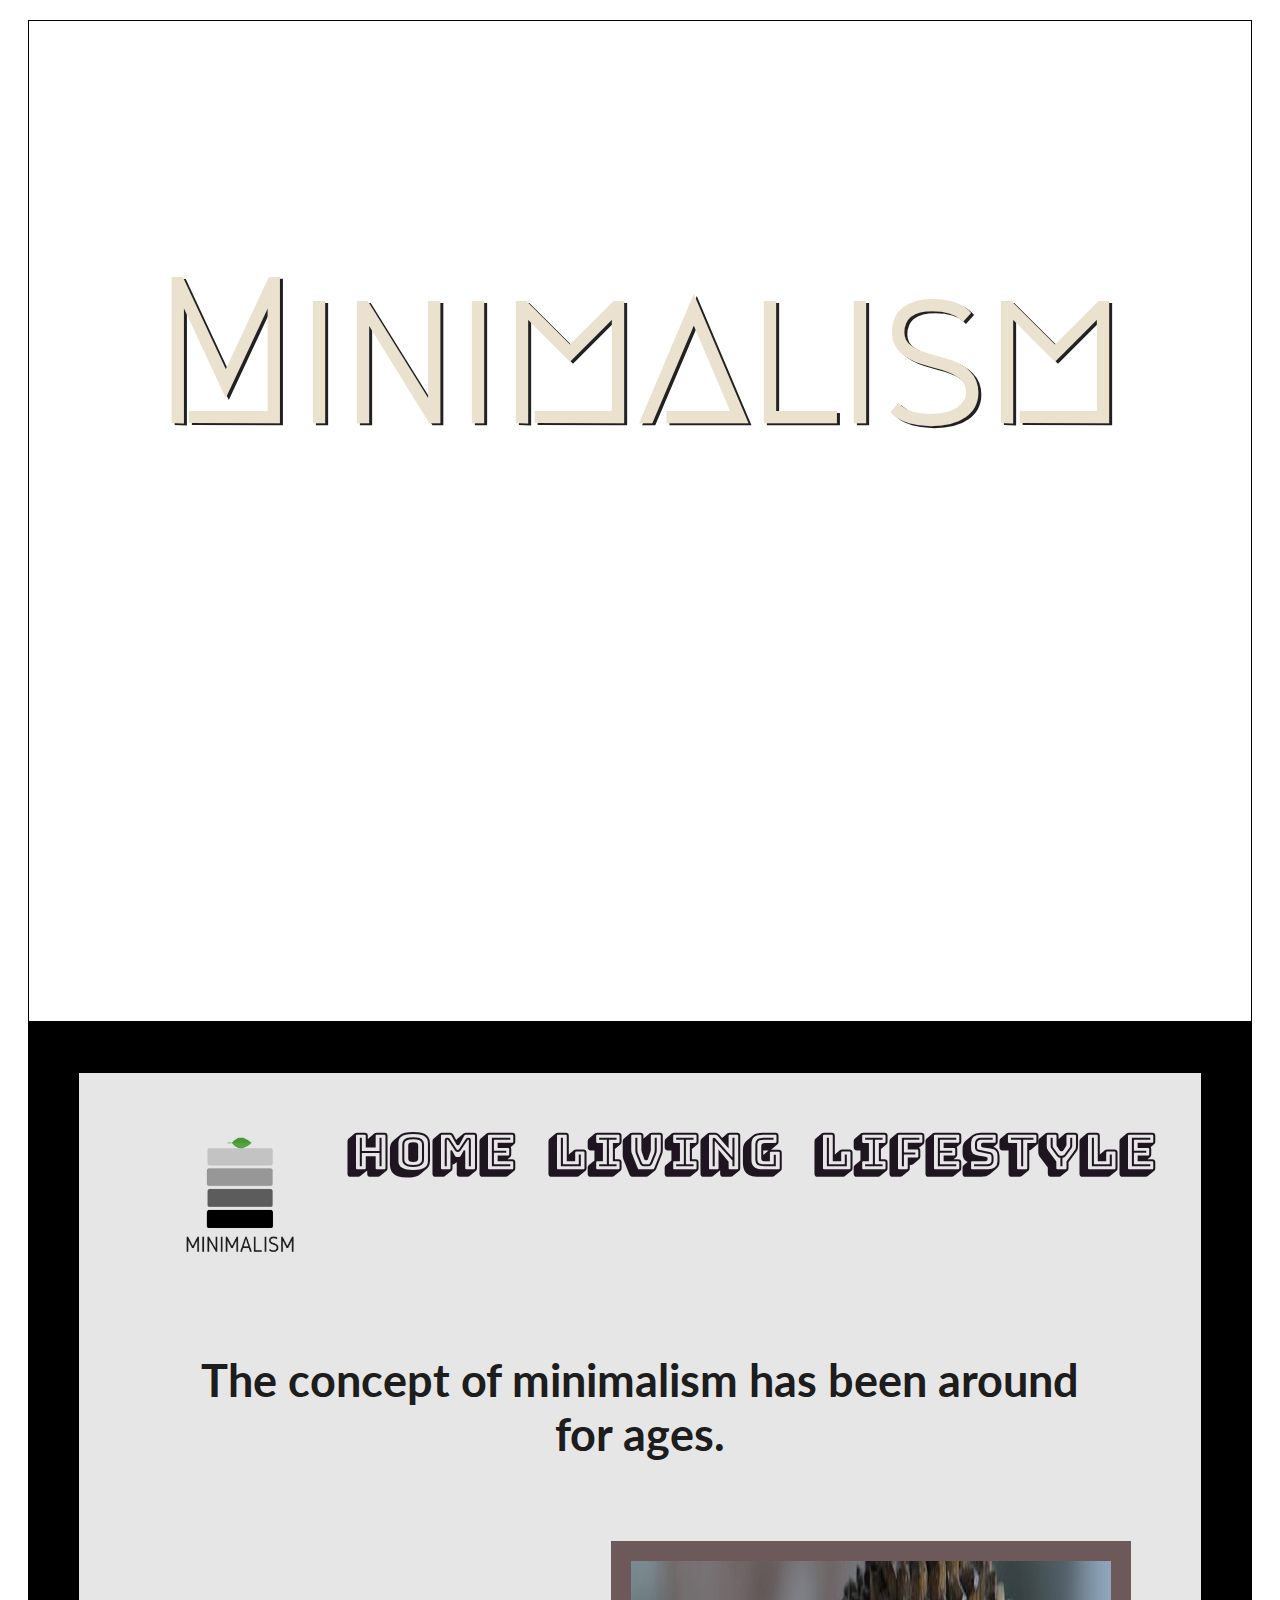
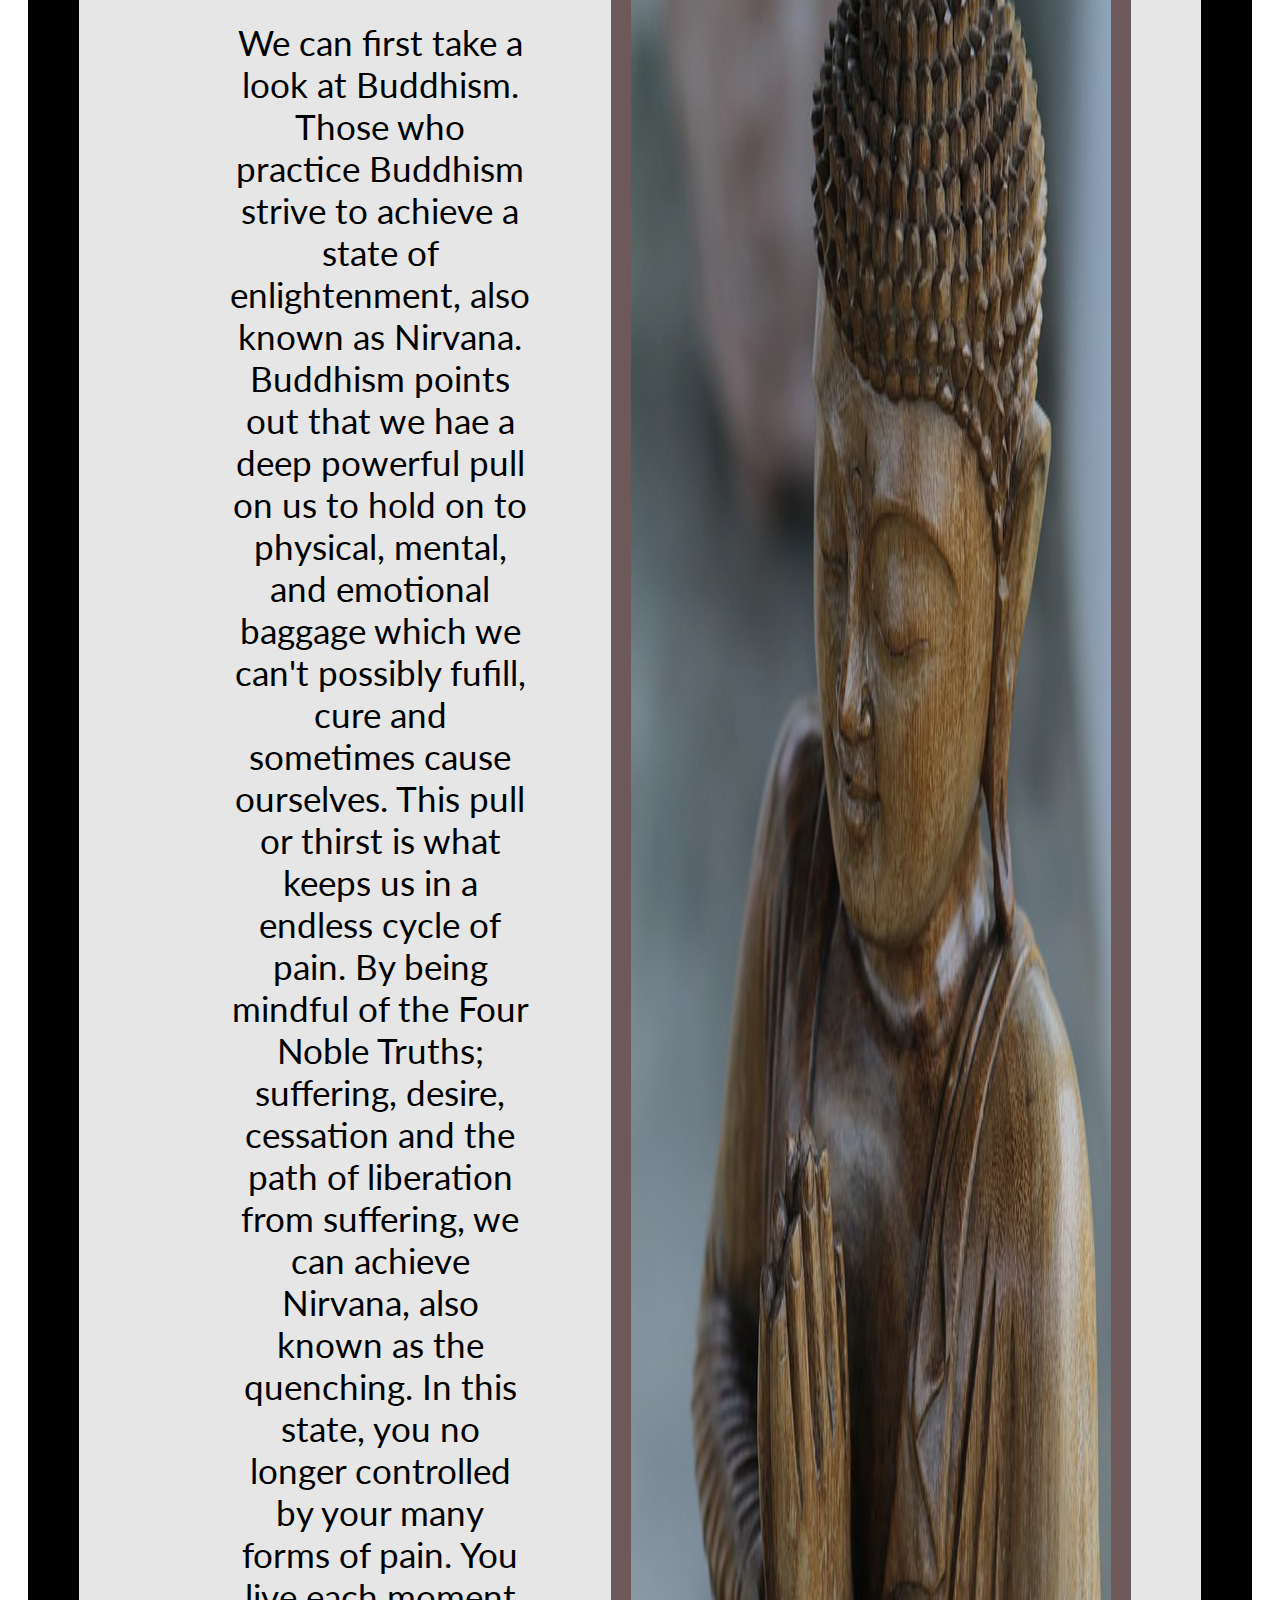
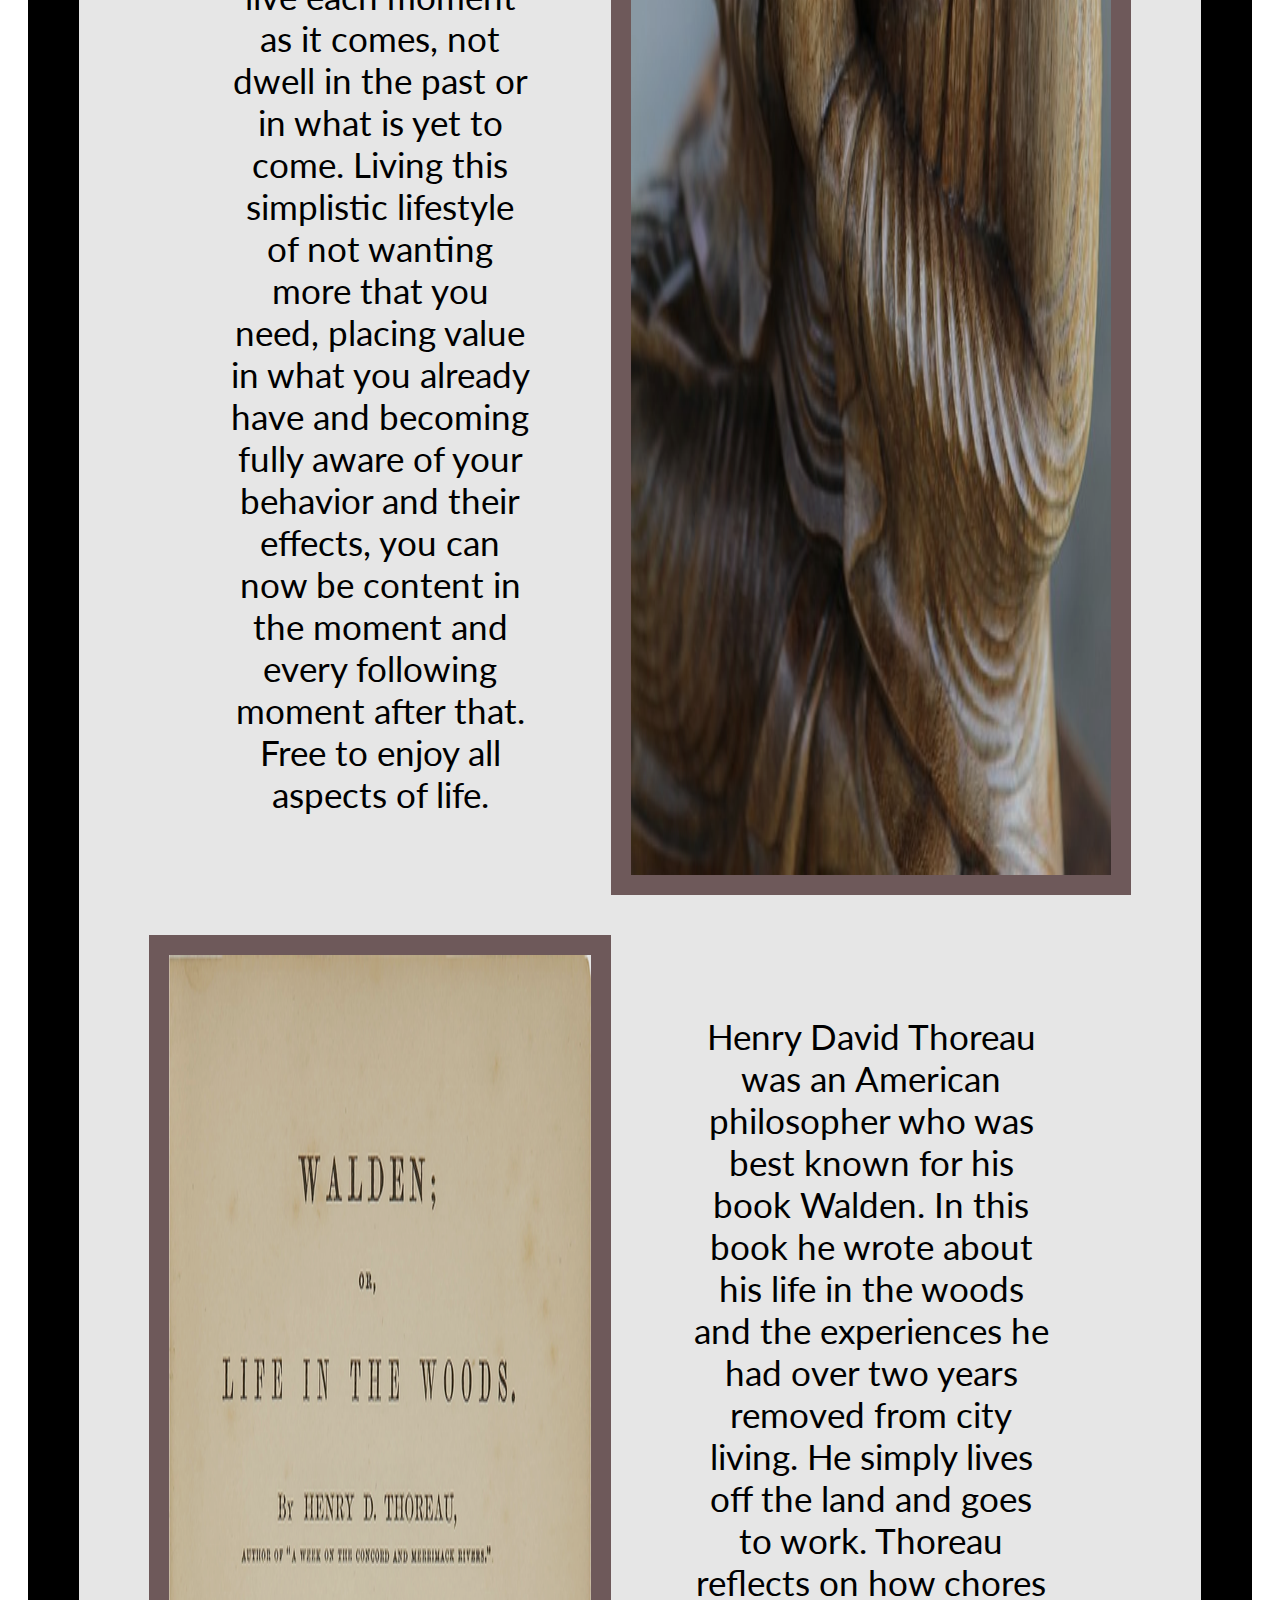
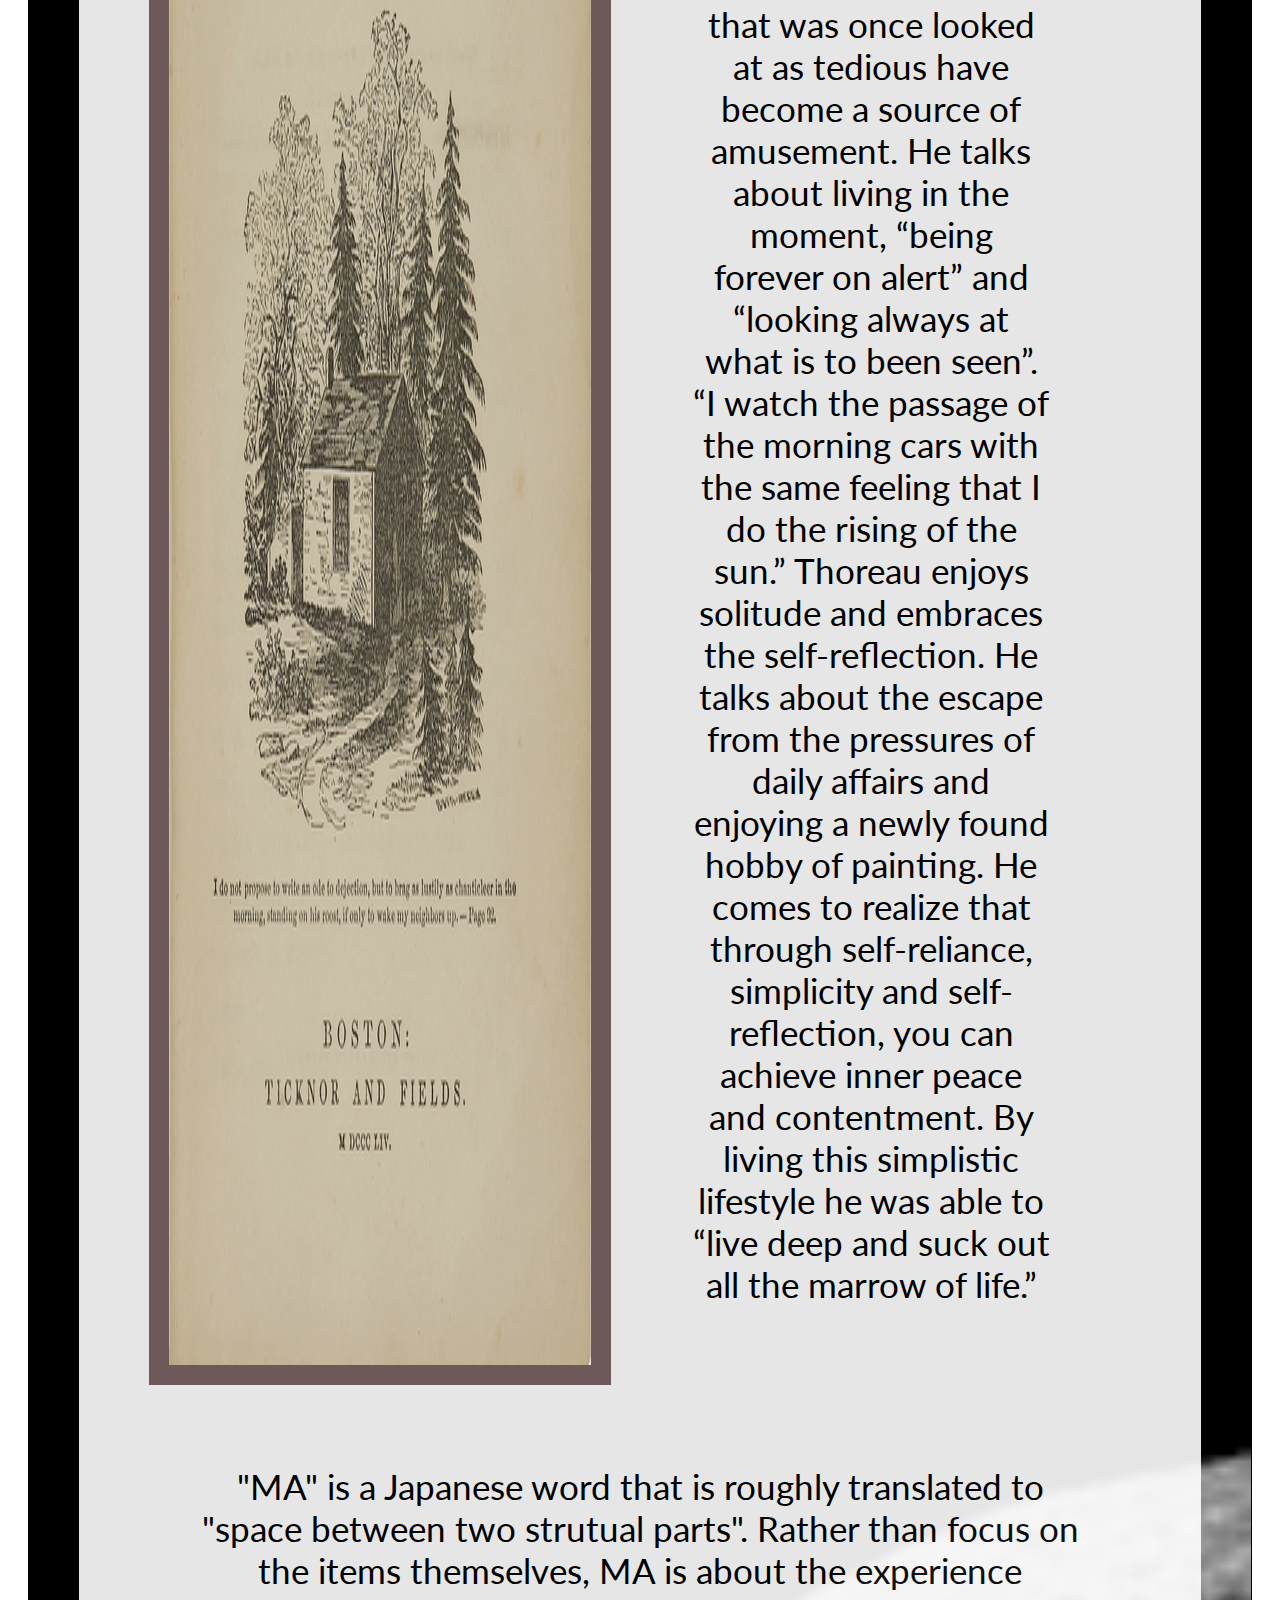
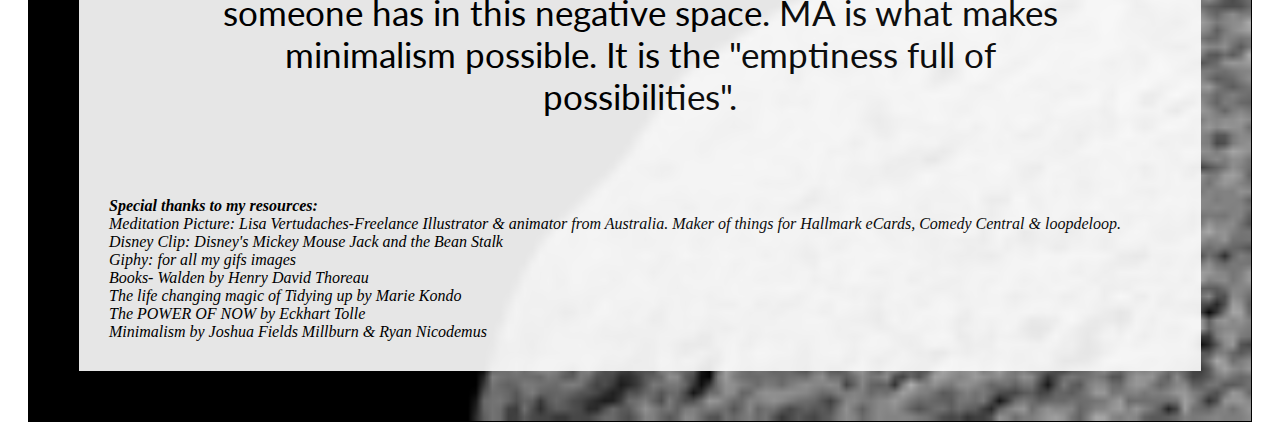
<file: index.html>
<!DOCTYPE html>

<html>
     
  <head>

    <meta charset="utf-8">
    <meta name="viewport" content="width=device-width, initial scale=1">
    <title class="title"> Minimalism </title>
     <link rel="stylesheet" type="text/css" href="mystyle.css">
  
  </head>
  

  <body>
    
    
     <div class="banner1"> <h1>  Minimalism </h1> </div>
   
      <div class="bg">
       <div class="bgbox">
        
  
        
        <ul>
          <li><div class="logo"><img src="images/logo.jpg"></div></li>
          <li> <a href="./index.html"> Home</a></li>

          <li><a href="./living.html"> Living </a></li>

          <li><a href="./lifestyle.html"> Lifestyle </a></li>

        </ul>
      
  
      
     
       
    
    
      <h2>The concept of minimalism has been around for ages.</h2>
    

    <div class="buddha"> 
        <img src="images/buddha.jpg" style = " opacity:1;"> 

      <p>
        We can first take a look at Buddhism. Those who practice Buddhism strive to achieve a state of enlightenment, also known as Nirvana. Buddhism points out that we hae a deep powerful pull on us to hold on to physical, mental, and emotional baggage which we can't possibly fufill, cure and sometimes cause ourselves. This pull or thirst is what keeps us in a endless cycle of pain. 
        
          By being mindful of the Four Noble Truths; suffering, desire, cessation and the path of liberation from suffering, we
        can achieve Nirvana, also known as the quenching. In this state, you no longer controlled by your many forms of pain. You live each moment as it comes, not dwell in the past or in what is yet to come. Living this simplistic lifestyle of not wanting
        more that you need, placing value in what you already have and becoming fully aware of your behavior and their effects, you can now be content in the moment and every following moment after that. Free to enjoy all aspects of life.
        </p>
    </div>

      <div class="walden">
        <img src="images/waldenbook2.jpg" style = "opacity:1;"> 
      
    
      <p>Henry David Thoreau was an American philosopher who was best known for his book Walden. In this book he wrote about his life in the woods and the experiences he had over two years removed from city living. He simply lives off the land and goes to
        work. Thoreau reflects on how chores that was once looked at as tedious have become a source of amusement. He talks about living in the moment, “being forever on alert” and “looking always at what is to been seen”. “I watch the passage of the
        morning cars with the same feeling that I do the rising of the sun.”
        
      Thoreau enjoys solitude and embraces the self-reflection. He talks about the escape from the pressures of daily affairs and enjoying a newly found hobby of painting. He comes to realize that through self-reliance, simplicity and self-reflection,
        you can achieve inner peace and contentment. By living this simplistic lifestyle he was able to “live deep and suck out all the marrow of life.”
        </p>
        
    </div>
     
    <div class="ma">
      <p>"MA" is a Japanese word that is roughly translated to
      "space between two strutual parts". Rather than focus on
      the items themselves, MA is about the experience someone
      has in this negative space. MA is what makes minimalism
      possible. It is the "emptiness full of possibilities".
      </p>
    </div>

   
  

  </body>
  
  
    
    <footer>
       <em> <strong>Special thanks to my resources:</strong>
         <br>
        Meditation Picture: Lisa Vertudaches-Freelance Illustrator & animator from Australia. 
        Maker of things for Hallmark eCards, Comedy Central & loopdeloop.
        <br>
        Disney Clip: Disney's Mickey Mouse Jack and the Bean Stalk
        <br>
        Giphy: for all my gifs images
        <br>
        Books- Walden by Henry David Thoreau
        <br>
              The life changing magic of Tidying up by Marie Kondo
              <br>
              The POWER OF NOW by Eckhart Tolle
              <br>
              Minimalism by Joshua Fields Millburn & Ryan Nicodemus
       
       
        </em>
        
    </footer>
</div>

</html>
</file>
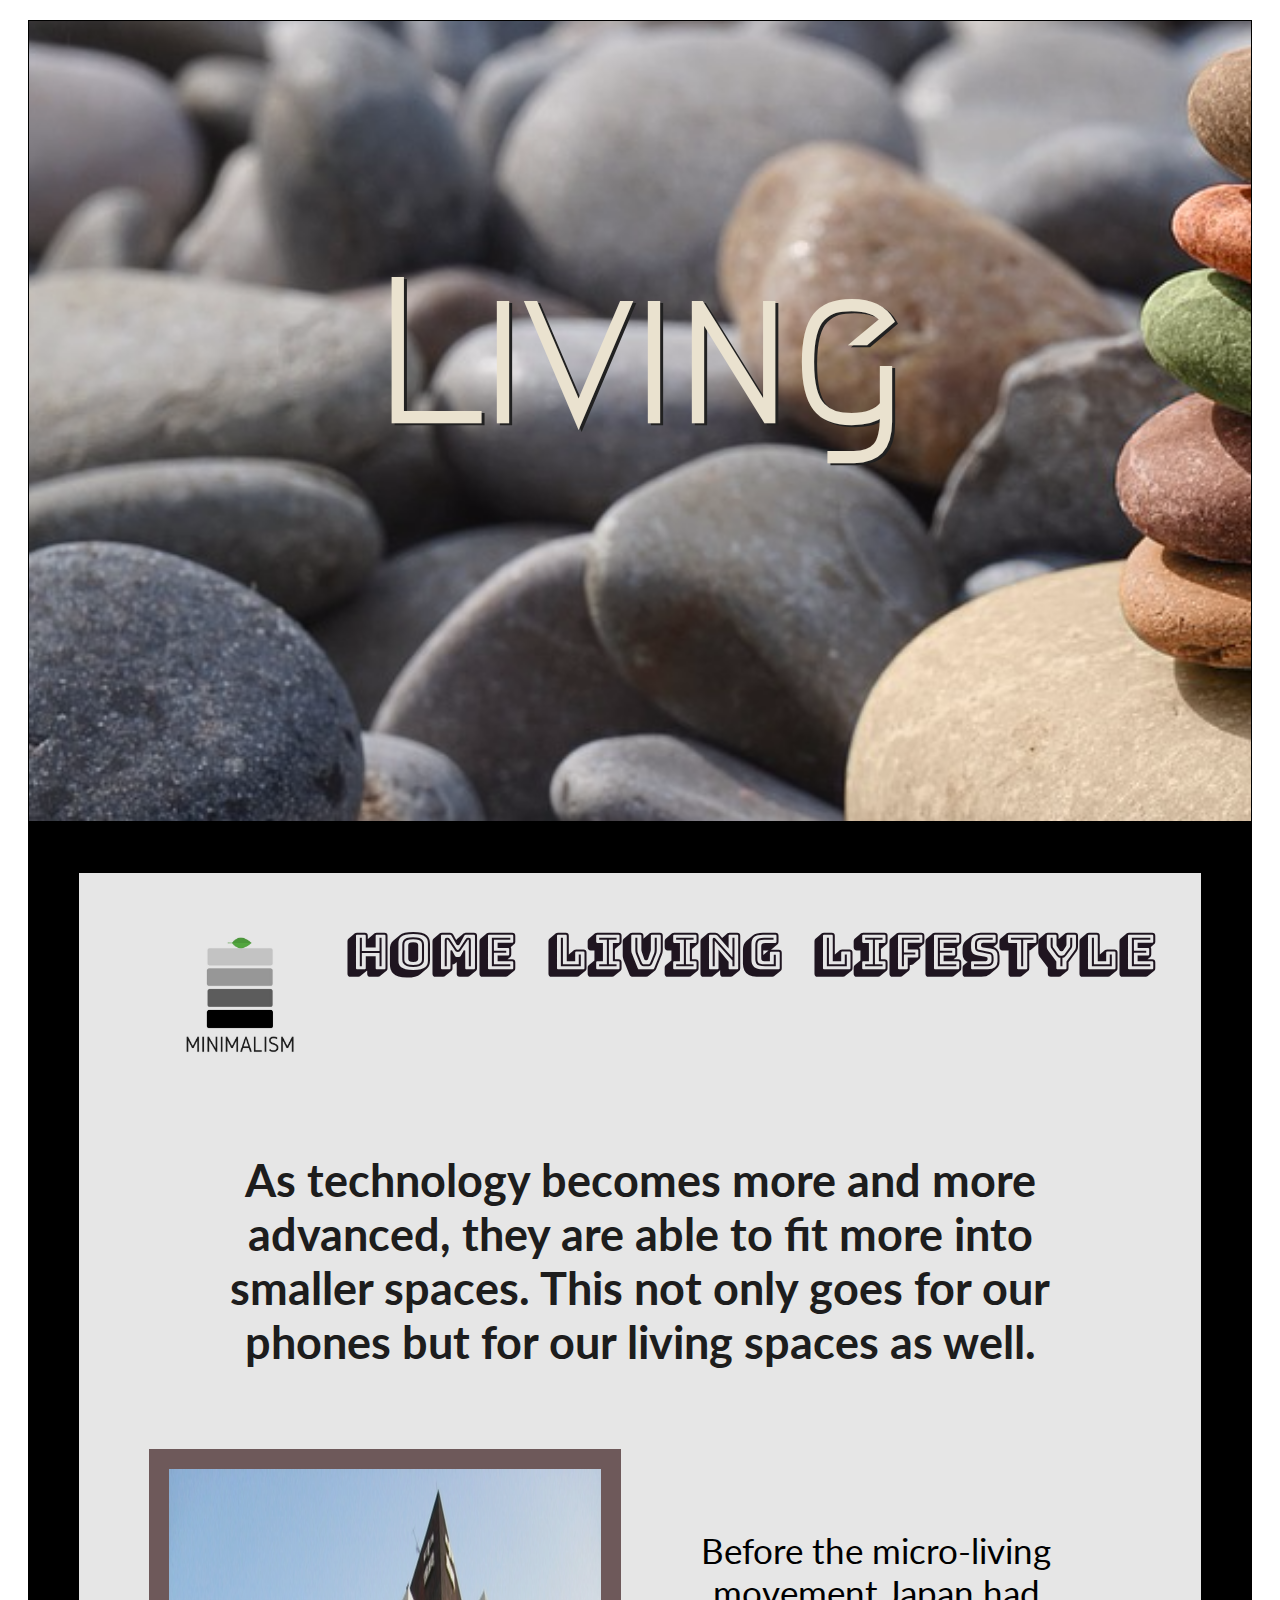
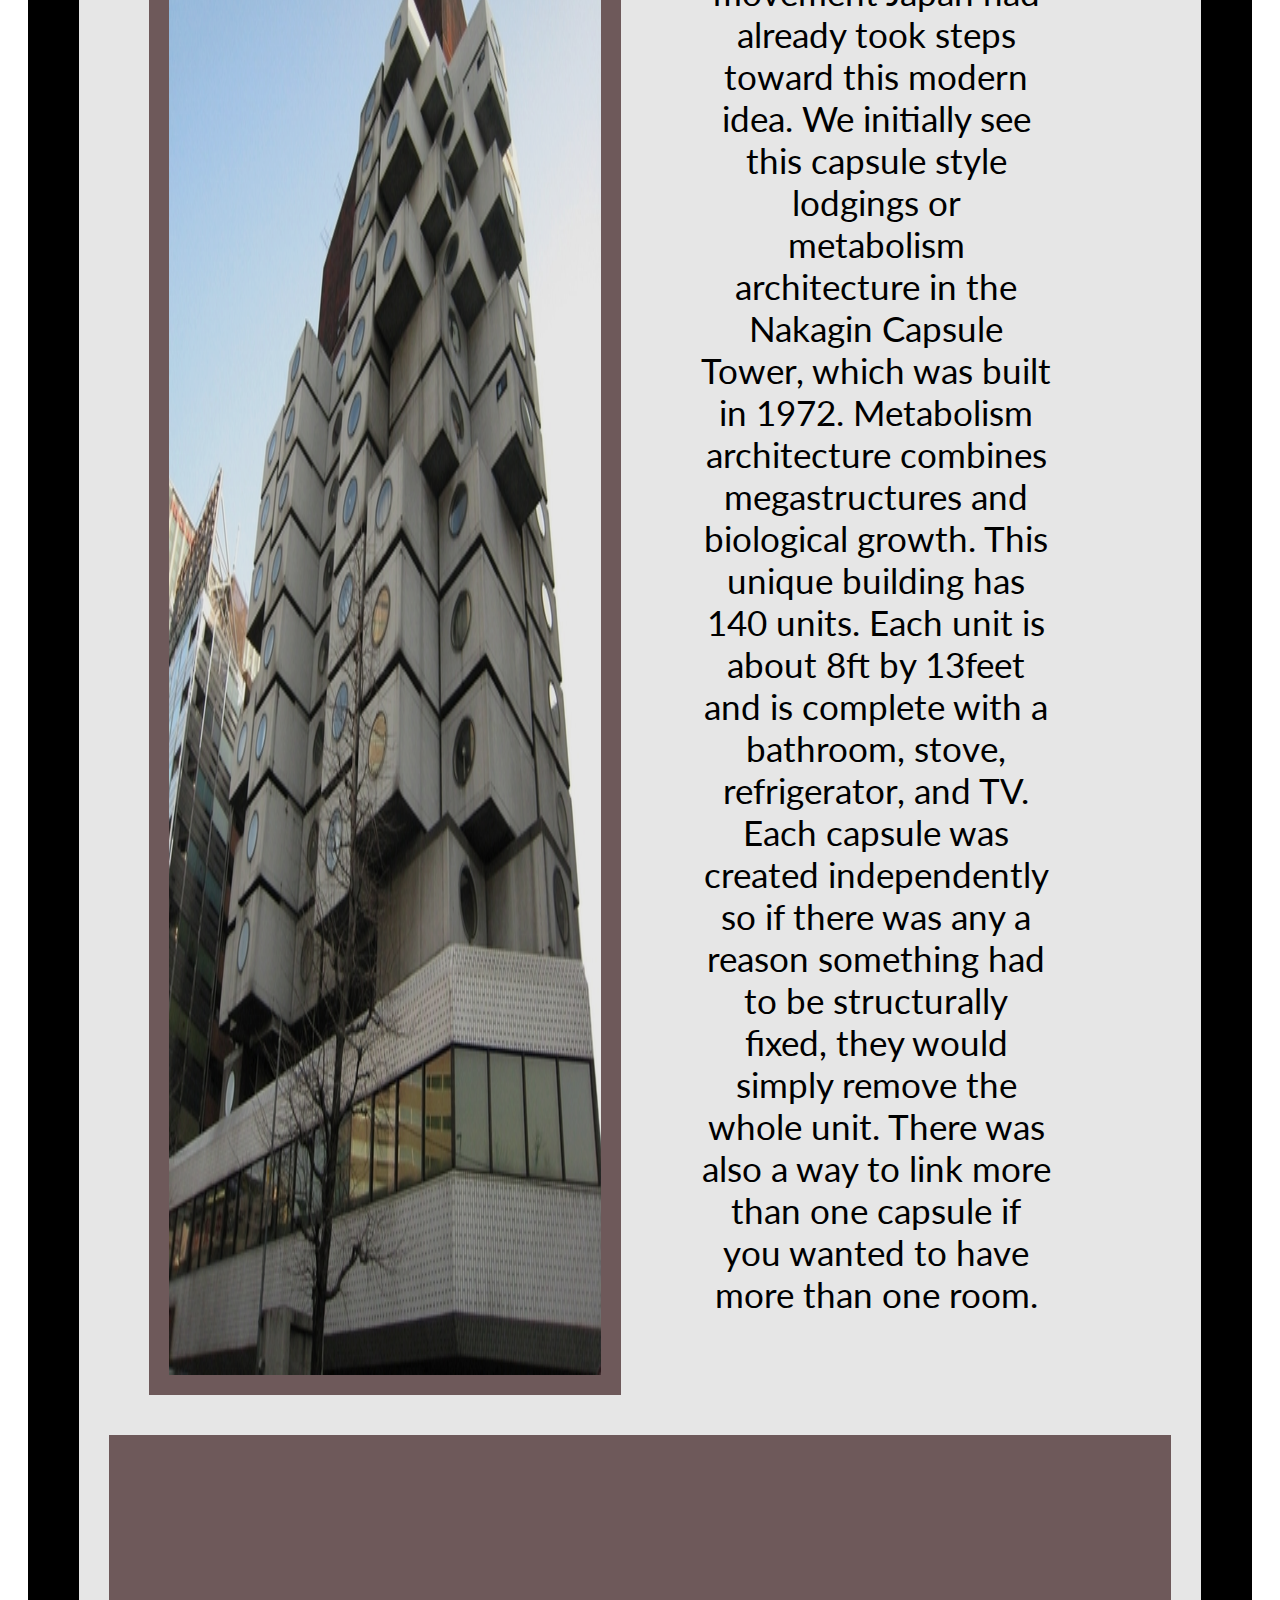
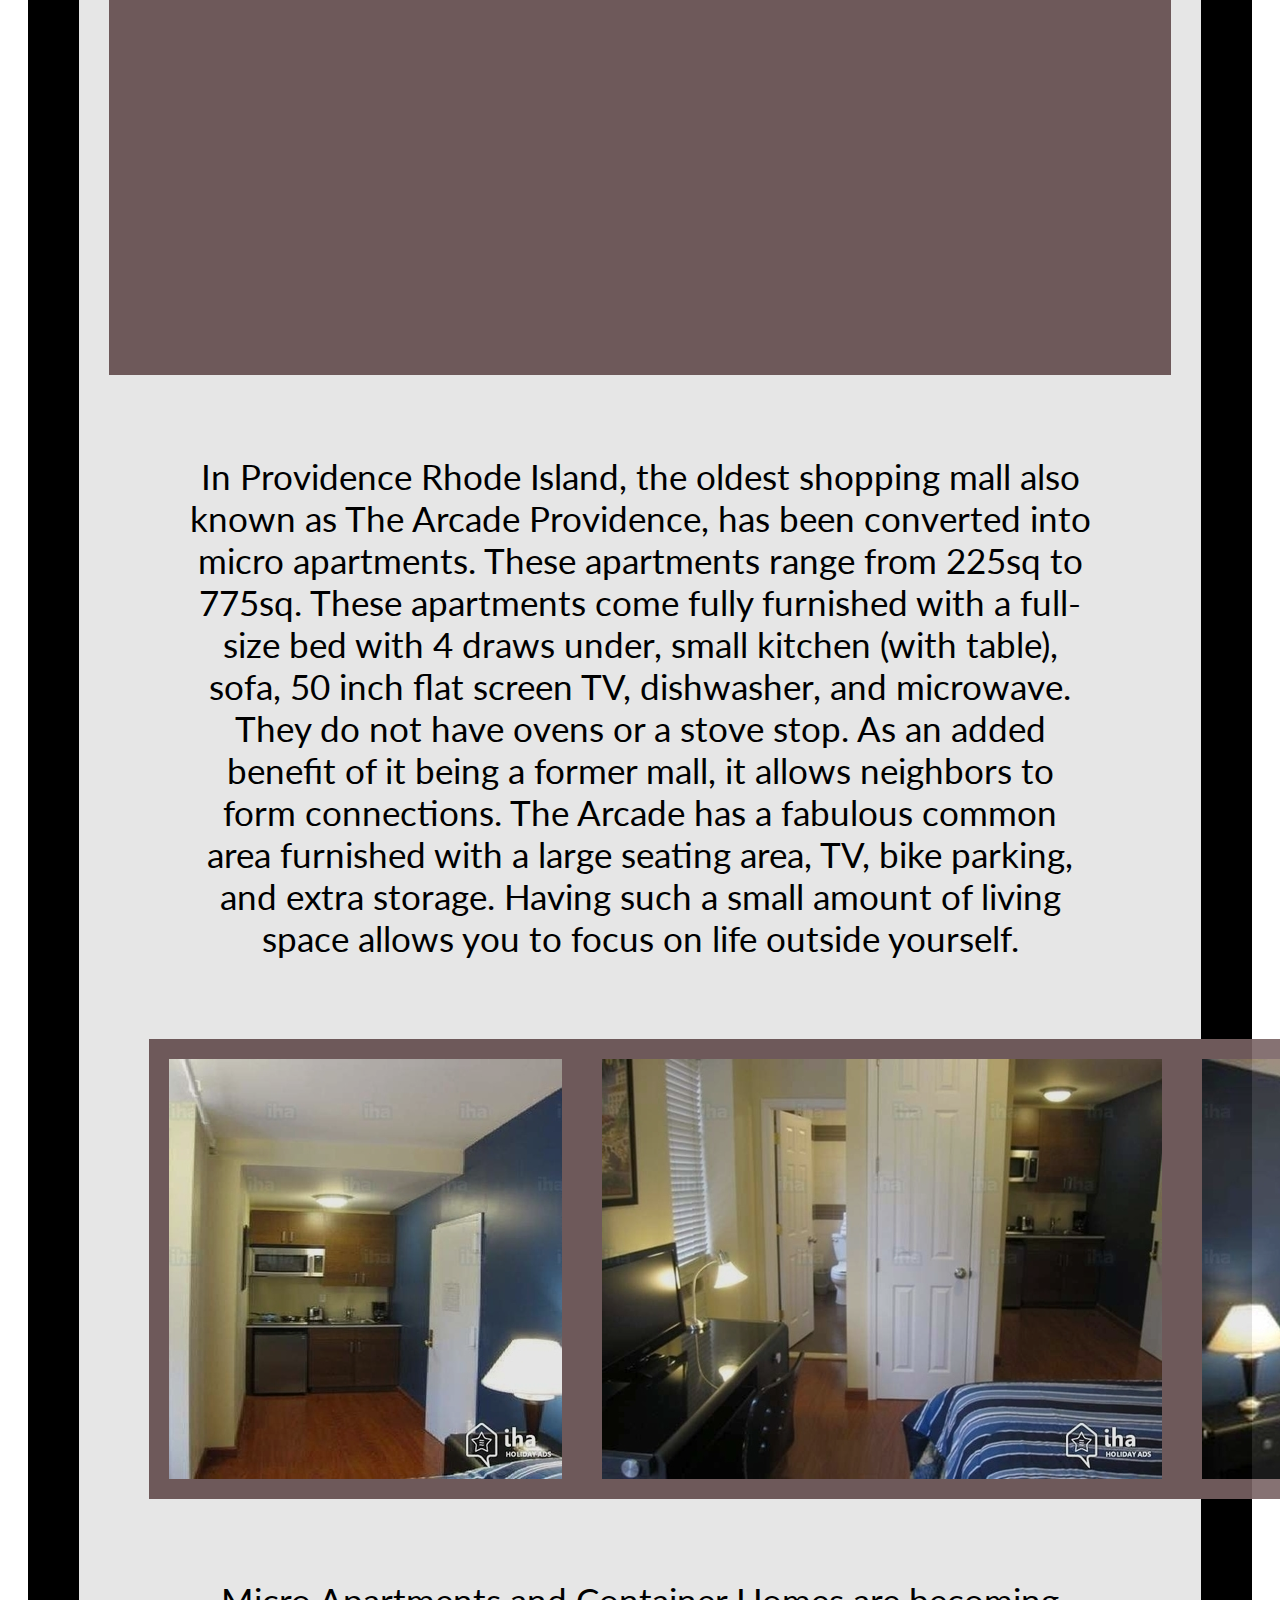
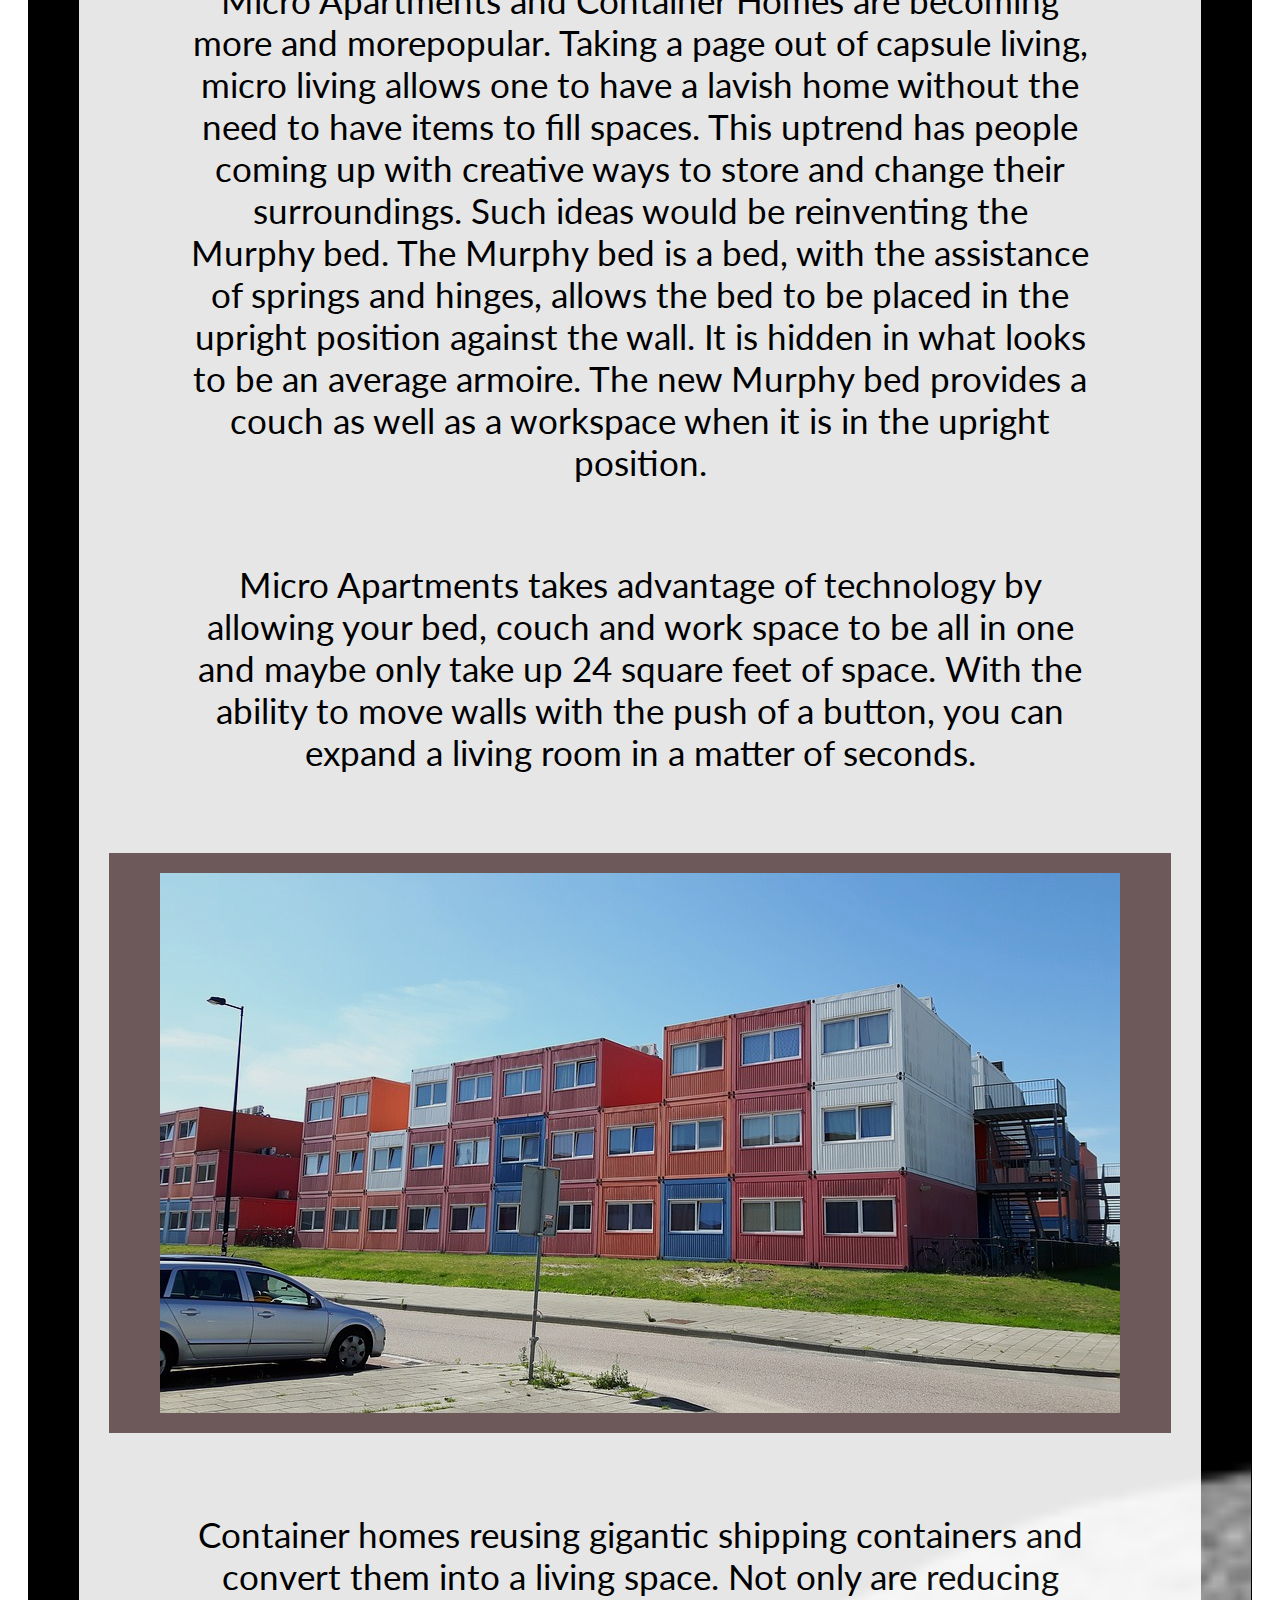
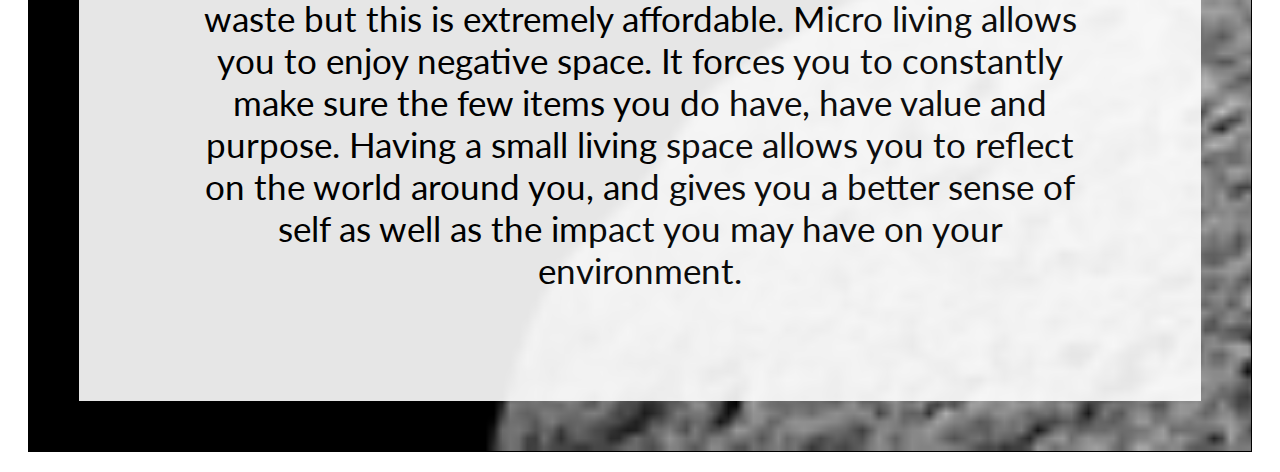
<file: living.html>
<!DOCTYPE html>

<html>

 <head>
   <meta charset="utf-8">
   <meta name="viewport" content="width=device-width, initial scale=1">
   <title class="title"> Minimalism/living </title>
   <link rel="stylesheet" type="text/css" href="mystyle.css">
 </head>
  

 <body>
    
   <div class="banner2"> <h1 style="color: #EAE2CF;"> Living </h1></div>  
     <div class="bg">
       <div class="bgbox">
        
         
           <ul>
             <li><div class="logo"><img src="images/logo.jpg"></div></li>
             <li> <a href="./index.html"> Home</a></li>
             <li><a href="./living.html"> Living </a></li>
             <li><a href="./lifestyle.html"> Lifestyle </a></li>
           </ul>
          
          <h2> As technology becomes more and more advanced, they are able to
               fit more into smaller spaces. This not only goes for our phones
               but for our living spaces as well.  
          </h2>
            
             
          <div class="japcap">
            <img src="images/japancapsule2.jpg" alt="Nakagin Capsule Tower"/>
           
            <p>
              Before the micro-living movement Japan had already took steps
              toward this modern idea. We initially see this capsule style
              lodgings or metabolism architecture in the Nakagin Capsule Tower, 
              which was built in 1972. Metabolism architecture combines megastructures
              and biological growth. This unique building has 140 units. Each unit is
              about 8ft by 13feet and is complete with a bathroom, stove, refrigerator,
              and TV.  Each capsule was created independently so if there was any a
              reason something had to be structurally fixed, they would simply remove 
              the whole unit. There was also a way to link more than one capsule if you
              wanted to have more than one room. 
            </p>
          </div>
           
          <div class="vid">
            <iframe width="740" height="460" src="https://www.youtube.com/embed/sXRJE2caPNY" frameborder="0" allowfullscreen></iframe>
          </div>
          
          <div> 
            <p>
              In Providence Rhode Island, the oldest shopping mall also known as
              The Arcade Providence, has been converted into micro apartments.
              These apartments range from 225sq to 775sq. These apartments come fully
              furnished with a full-size bed with 4 draws under, small kitchen
              (with table), sofa, 50 inch flat screen TV, dishwasher, and microwave.
              They do not have ovens or a stove stop. As an added benefit of it being
              a former mall, it allows neighbors to form connections. The Arcade has a
              fabulous common area furnished with a large seating area, TV, bike 
              parking, and extra storage.  Having such a small amount of living space
              allows you to focus on life outside yourself.
            </p>
          </div>
             
              
          <div class="micro">
            <img src="images/micro1.jpeg" alt="Micro apartment in NYC"/>
            <img src="images/micro2.jpeg" alt="Micro apartment in NYC"/>
            <img src="images/micro3.jpeg" alt="Micro apartment in NYC"/>
          </div>
         
          <div class="micro2">   
            <p>
              Micro Apartments and Container Homes are becoming more and morepopular. 
              Taking a page out of capsule living, micro living allows one to have a
              lavish home without the need to have items to fill spaces. This uptrend
              has people coming up with creative ways to store and change their
              surroundings. Such ideas would be reinventing the Murphy bed.  The Murphy
              bed is a bed, with the assistance of springs and hinges, allows the bed to
              be placed in the upright position against the wall. It is hidden in what
              looks to be an average armoire. The new Murphy bed provides a couch as well
              as a workspace when it is in the upright position. 
            </p>
             
            <p>         
              Micro Apartments takes advantage of technology by allowing your bed, 
              couch and work space to be all in one and maybe only take up 24 square feet
              of space. With the ability to move walls with the push of a button, you can
              expand a living room in a matter of seconds. 
            </p>
     
          </div>   
            
          <div class="home">
            <img src="images/home.jpg"> 
          </div>
          
          <div class="home2">
            <p>
               Container homes reusing gigantic shipping containers and 
               convert them into a living space. Not only are reducing waste
               but this is extremely affordable.  Micro living allows you to 
               enjoy negative space. It forces you to constantly make sure the 
               few items you do have, have value and purpose. Having a small living
               space allows you to reflect on the world around you, and gives you a better 
               sense of self as well as the impact you may have on your environment. 
            </p>
          </div>
       </div>
     </div>
    
 </body>
</file>
<file: mystyle.css>
@import url('https://fonts.googleapis.com/css?family=Megrim');
 @import url('https://fonts.googleapis.com/css?family=Raleway');
 @import url('https://fonts.googleapis.com/css?family=Lato|Muli');
 @import url('https://fonts.googleapis.com/css?family=Bungee+Shade');
@import url('https://fonts.googleapis.com/css?family=Bungee+Outline');
 /* 'Raleway', sans-serif; */
 /* 'Muli', sans-serif; */
 /* 'Lato', sans-serif; */
 /* 'Megrim', cursive; */
 /* 'Bungee Shade', cursive;*/
 /* HOME PAGE */
 
 /*html{*/
 /* background-color: #E3D7C2;*/
 /* border:3px solid #212121;*/
 /* margin:15px;*/
  
 /*}*/
 
.bg {
  
 background-image: url(images/blktower.png);
 background-repeat: no-repeat;
 background-size: cover;
 /*width: :1000px;*/
 position: relative;
 margin: 20px;
 border: 1px solid black;
 margin-top: -20px;

 }
 
 .bgbox{
  margin: 50px;
  position: relative;
  background-color: #ffffff;
  opacity: .9;
  padding: 30px;
 }
 
 .logo img {
      
      height:150px;
      width:150px;
    /*position: absolute;*/
    top: 8px;
    left: 16px;
    z-index:3;
}

 
 /*-----------------BANNERS-----------------------*/
 .banner1 {
  /*margin-right:-180px;*/
  display: flex;
  background-image: url(https://media.giphy.com/media/iIRDsTqG34lk4/giphy.gif);
  background-size: cover;
  margin-top: -150px;
  /*padding-top: 80px;*/
  /*padding-bottom:260px;*/
  height: 1000px;
  background-repeat: no-repeat;
  justify-content: center;
   border: 1px solid black;
   margin: 20px;
 
  
  
 }
 
 .banner2 {
  display: flex;
  background-image: url(images/colorstones3.jpg);
  background-size: cover;
  top:-50px;
  height: 800px;
  background-repeat: no-repeat;
  justify-content: center;
   border: 1px solid black;
   margin: 20px;
 }
 
 .banner3 {
  display: flex;
  background-image: url(images/colorstones.jpg);
  background-size: cover;
  /*top:-140px;*/
  height: 800px;
  background-repeat: no-repeat;
  justify-content: center;
   border: 1px solid black;
   margin: 20px;
 }
 
 h1 {
  font-family: 'Megrim',cursive;
  font-size: 200px;

  padding-top: 80px;
  color: #EAE2CF;
  text-shadow: 3px 2px #212121;
  /*text-align:center;*/
  /*#EAE2CF   #7A6364*/
}

h3 {
  font-family: 'Megrim', cursive;
  font-size: 100px;
  color: #EAE2CF;
   padding-top: 80px;
  
}
  
  /*----------------------NAV---------------------------*/
  
  /*nav{*/
  /* display:flex;*/
  /* justify-content:space-around;*/
  /* text-align:center;*/
  /*}*/
  
   ul {
    display: flex;
    justify-content:space-around;
   
    
  }
  
   li{
    list-style-type: none;
    text-decoration: none;
    
   }
   
   a{
    color: #231824;
    text-decoration: none;
    font-family: 'Bungee Shade', cursive;
    font-size: 50px;
    font-weight: bolder;
    
   }
   
   a:hover{
    /*background-color: #7A6364;*/
    /*color:#ffffff;*/
    font-family: 'Bungee Outline', cursive;
   }
  
   
   /*--------------General-------------*/
   
 

    

    h2 {
   font-family:'Lato', sans-serif;
   font-size: 45px;
   text-align: center;
   color: #212121;
   margin:80px;
     
    }
    
    p {
     margin: 80px;
     font-family:'Lato', sans-serif;
     font-size: 35px;
     text-align: center;
    }
    
    /*---------------Home-------------------*/
    
    .buddha {
      display: flex;
      flex-direction:row-reverse;
      margin: 40px;
    }
    
    .buddha img, .walden img {
      padding: 20px;
      background-color: #7A6364;
      
    }
    
    .walden {
      display: flex;
      margin: 40px;
    }
    
   
    
    
    /*-----------------LIVING-------------------*/
    
    .japcap, .mirco {
     display:flex;
     margin:40px;
    }
    
    .japcap img, .micro img {
     padding:20px;
     background-color:#7A6364;
    }
    
    .vid {
     display:flex;
     justify-content: center;
     background-color:#7A6364;
     padding:20px;
    }
    
    iframe {
     padding:20px;
     /*background-color:#212121;*/
    }
    
    .micro {
     display: flex;
     margin:40px;
     justify-content: space-around;
    }
    
    .home {
     display: flex;
     justify-content:center;
     background-color:#7A6364;
     padding: 20px;
     
    }
   
    
    /*-------------Lifestyle------------------*/
    
    .om, .tidy, .guys {
     display: flex;
     margin: 40px;
     
    }
    
    
    .mind, .diet {
     display: flex;
     flex-direction: row-reverse;
     margin: 40px;
    }
    
   .tidy  img, .om img, .mind img, .diet img, .guys img {
     padding: 20px;
     background-color:#7A6364;
    }
</file>
